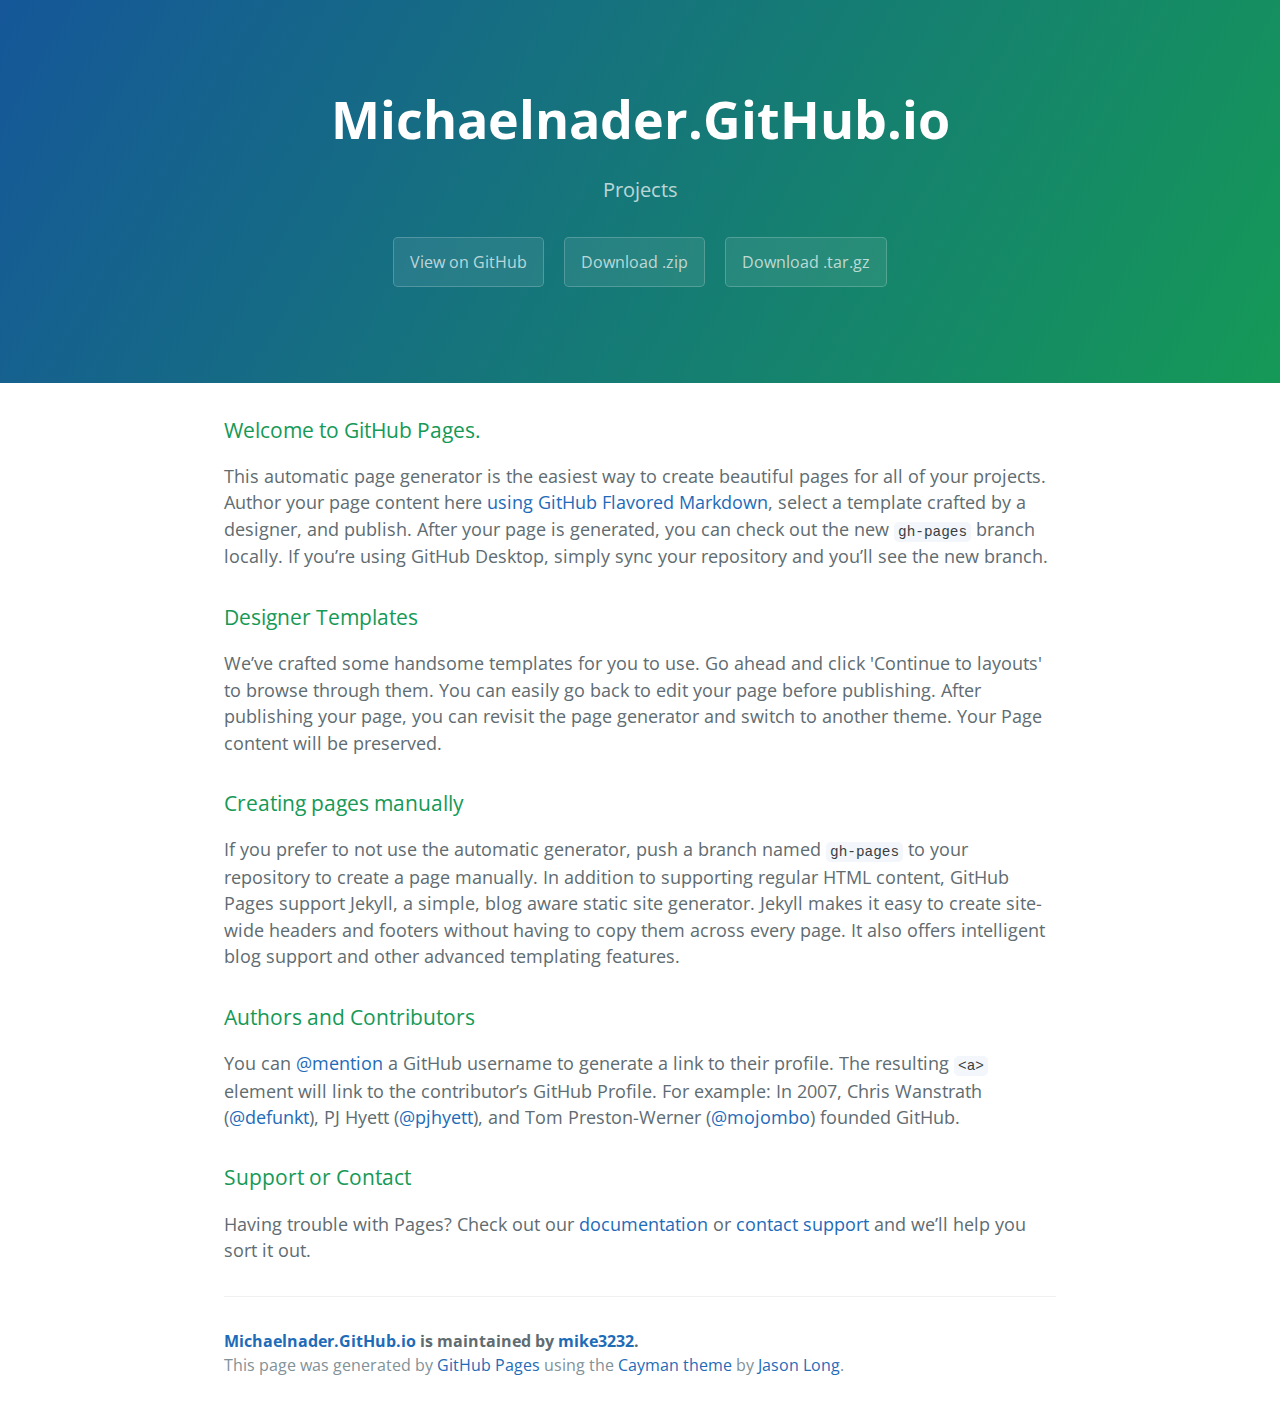
<file: index.html>
<!DOCTYPE html>
<html lang="en-us">
  <head>
    <meta charset="UTF-8">
    <title>Michaelnader.GitHub.io by mike3232</title>
    <meta name="viewport" content="width=device-width, initial-scale=1">
    <link rel="stylesheet" type="text/css" href="stylesheets/normalize.css" media="screen">
    <link href='https://fonts.googleapis.com/css?family=Open+Sans:400,700' rel='stylesheet' type='text/css'>
    <link rel="stylesheet" type="text/css" href="stylesheets/stylesheet.css" media="screen">
    <link rel="stylesheet" type="text/css" href="stylesheets/github-light.css" media="screen">
  </head>
  <body>
    <section class="page-header">
      <h1 class="project-name">Michaelnader.GitHub.io</h1>
      <h2 class="project-tagline">Projects</h2>
      <a href="https://github.com/mike3232/michaelnader.github.io" class="btn">View on GitHub</a>
      <a href="https://github.com/mike3232/michaelnader.github.io/zipball/master" class="btn">Download .zip</a>
      <a href="https://github.com/mike3232/michaelnader.github.io/tarball/master" class="btn">Download .tar.gz</a>
    </section>

    <section class="main-content">
      <h3>
<a id="welcome-to-github-pages" class="anchor" href="#welcome-to-github-pages" aria-hidden="true"><span aria-hidden="true" class="octicon octicon-link"></span></a>Welcome to GitHub Pages.</h3>

<p>This automatic page generator is the easiest way to create beautiful pages for all of your projects. Author your page content here <a href="https://guides.github.com/features/mastering-markdown/">using GitHub Flavored Markdown</a>, select a template crafted by a designer, and publish. After your page is generated, you can check out the new <code>gh-pages</code> branch locally. If you’re using GitHub Desktop, simply sync your repository and you’ll see the new branch.</p>

<h3>
<a id="designer-templates" class="anchor" href="#designer-templates" aria-hidden="true"><span aria-hidden="true" class="octicon octicon-link"></span></a>Designer Templates</h3>

<p>We’ve crafted some handsome templates for you to use. Go ahead and click 'Continue to layouts' to browse through them. You can easily go back to edit your page before publishing. After publishing your page, you can revisit the page generator and switch to another theme. Your Page content will be preserved.</p>

<h3>
<a id="creating-pages-manually" class="anchor" href="#creating-pages-manually" aria-hidden="true"><span aria-hidden="true" class="octicon octicon-link"></span></a>Creating pages manually</h3>

<p>If you prefer to not use the automatic generator, push a branch named <code>gh-pages</code> to your repository to create a page manually. In addition to supporting regular HTML content, GitHub Pages support Jekyll, a simple, blog aware static site generator. Jekyll makes it easy to create site-wide headers and footers without having to copy them across every page. It also offers intelligent blog support and other advanced templating features.</p>

<h3>
<a id="authors-and-contributors" class="anchor" href="#authors-and-contributors" aria-hidden="true"><span aria-hidden="true" class="octicon octicon-link"></span></a>Authors and Contributors</h3>

<p>You can <a href="https://help.github.com/articles/basic-writing-and-formatting-syntax/#mentioning-users-and-teams" class="user-mention">@mention</a> a GitHub username to generate a link to their profile. The resulting <code>&lt;a&gt;</code> element will link to the contributor’s GitHub Profile. For example: In 2007, Chris Wanstrath (<a href="https://github.com/defunkt" class="user-mention">@defunkt</a>), PJ Hyett (<a href="https://github.com/pjhyett" class="user-mention">@pjhyett</a>), and Tom Preston-Werner (<a href="https://github.com/mojombo" class="user-mention">@mojombo</a>) founded GitHub.</p>

<h3>
<a id="support-or-contact" class="anchor" href="#support-or-contact" aria-hidden="true"><span aria-hidden="true" class="octicon octicon-link"></span></a>Support or Contact</h3>

<p>Having trouble with Pages? Check out our <a href="https://help.github.com/pages">documentation</a> or <a href="https://github.com/contact">contact support</a> and we’ll help you sort it out.</p>

      <footer class="site-footer">
        <span class="site-footer-owner"><a href="https://github.com/mike3232/michaelnader.github.io">Michaelnader.GitHub.io</a> is maintained by <a href="https://github.com/mike3232">mike3232</a>.</span>

        <span class="site-footer-credits">This page was generated by <a href="https://pages.github.com">GitHub Pages</a> using the <a href="https://github.com/jasonlong/cayman-theme">Cayman theme</a> by <a href="https://twitter.com/jasonlong">Jason Long</a>.</span>
      </footer>

    </section>

  
  </body>
</html>
</file>
<file: stylesheets/stylesheet.css>
* {
  box-sizing: border-box; }

body {
  padding: 0;
  margin: 0;
  font-family: "Open Sans", "Helvetica Neue", Helvetica, Arial, sans-serif;
  font-size: 16px;
  line-height: 1.5;
  color: #606c71; }

a {
  color: #1e6bb8;
  text-decoration: none; }
  a:hover {
    text-decoration: underline; }

.btn {
  display: inline-block;
  margin-bottom: 1rem;
  color: rgba(255, 255, 255, 0.7);
  background-color: rgba(255, 255, 255, 0.08);
  border-color: rgba(255, 255, 255, 0.2);
  border-style: solid;
  border-width: 1px;
  border-radius: 0.3rem;
  transition: color 0.2s, background-color 0.2s, border-color 0.2s; }
  .btn + .btn {
    margin-left: 1rem; }

.btn:hover {
  color: rgba(255, 255, 255, 0.8);
  text-decoration: none;
  background-color: rgba(255, 255, 255, 0.2);
  border-color: rgba(255, 255, 255, 0.3); }

@media screen and (min-width: 64em) {
  .btn {
    padding: 0.75rem 1rem; } }

@media screen and (min-width: 42em) and (max-width: 64em) {
  .btn {
    padding: 0.6rem 0.9rem;
    font-size: 0.9rem; } }

@media screen and (max-width: 42em) {
  .btn {
    display: block;
    width: 100%;
    padding: 0.75rem;
    font-size: 0.9rem; }
    .btn + .btn {
      margin-top: 1rem;
      margin-left: 0; } }

.page-header {
  color: #fff;
  text-align: center;
  background-color: #159957;
  background-image: linear-gradient(120deg, #155799, #159957); }

@media screen and (min-width: 64em) {
  .page-header {
    padding: 5rem 6rem; } }

@media screen and (min-width: 42em) and (max-width: 64em) {
  .page-header {
    padding: 3rem 4rem; } }

@media screen and (max-width: 42em) {
  .page-header {
    padding: 2rem 1rem; } }

.project-name {
  margin-top: 0;
  margin-bottom: 0.1rem; }

@media screen and (min-width: 64em) {
  .project-name {
    font-size: 3.25rem; } }

@media screen and (min-width: 42em) and (max-width: 64em) {
  .project-name {
    font-size: 2.25rem; } }

@media screen and (max-width: 42em) {
  .project-name {
    font-size: 1.75rem; } }

.project-tagline {
  margin-bottom: 2rem;
  font-weight: normal;
  opacity: 0.7; }

@media screen and (min-width: 64em) {
  .project-tagline {
    font-size: 1.25rem; } }

@media screen and (min-width: 42em) and (max-width: 64em) {
  .project-tagline {
    font-size: 1.15rem; } }

@media screen and (max-width: 42em) {
  .project-tagline {
    font-size: 1rem; } }

.main-content :first-child {
  margin-top: 0; }
.main-content img {
  max-width: 100%; }
.main-content h1, .main-content h2, .main-content h3, .main-content h4, .main-content h5, .main-content h6 {
  margin-top: 2rem;
  margin-bottom: 1rem;
  font-weight: normal;
  color: #159957; }
.main-content p {
  margin-bottom: 1em; }
.main-content code {
  padding: 2px 4px;
  font-family: Consolas, "Liberation Mono", Menlo, Courier, monospace;
  font-size: 0.9rem;
  color: #383e41;
  background-color: #f3f6fa;
  border-radius: 0.3rem; }
.main-content pre {
  padding: 0.8rem;
  margin-top: 0;
  margin-bottom: 1rem;
  font: 1rem Consolas, "Liberation Mono", Menlo, Courier, monospace;
  color: #567482;
  word-wrap: normal;
  background-color: #f3f6fa;
  border: solid 1px #dce6f0;
  border-radius: 0.3rem; }
  .main-content pre > code {
    padding: 0;
    margin: 0;
    font-size: 0.9rem;
    color: #567482;
    word-break: normal;
    white-space: pre;
    background: transparent;
    border: 0; }
.main-content .highlight {
  margin-bottom: 1rem; }
  .main-content .highlight pre {
    margin-bottom: 0;
    word-break: normal; }
.main-content .highlight pre, .main-content pre {
  padding: 0.8rem;
  overflow: auto;
  font-size: 0.9rem;
  line-height: 1.45;
  border-radius: 0.3rem; }
.main-content pre code, .main-content pre tt {
  display: inline;
  max-width: initial;
  padding: 0;
  margin: 0;
  overflow: initial;
  line-height: inherit;
  word-wrap: normal;
  background-color: transparent;
  border: 0; }
  .main-content pre code:before, .main-content pre code:after, .main-content pre tt:before, .main-content pre tt:after {
    content: normal; }
.main-content ul, .main-content ol {
  margin-top: 0; }
.main-content blockquote {
  padding: 0 1rem;
  margin-left: 0;
  color: #819198;
  border-left: 0.3rem solid #dce6f0; }
  .main-content blockquote > :first-child {
    margin-top: 0; }
  .main-content blockquote > :last-child {
    margin-bottom: 0; }
.main-content table {
  display: block;
  width: 100%;
  overflow: auto;
  word-break: normal;
  word-break: keep-all; }
  .main-content table th {
    font-weight: bold; }
  .main-content table th, .main-content table td {
    padding: 0.5rem 1rem;
    border: 1px solid #e9ebec; }
.main-content dl {
  padding: 0; }
  .main-content dl dt {
    padding: 0;
    margin-top: 1rem;
    font-size: 1rem;
    font-weight: bold; }
  .main-content dl dd {
    padding: 0;
    margin-bottom: 1rem; }
.main-content hr {
  height: 2px;
  padding: 0;
  margin: 1rem 0;
  background-color: #eff0f1;
  border: 0; }

@media screen and (min-width: 64em) {
  .main-content {
    max-width: 64rem;
    padding: 2rem 6rem;
    margin: 0 auto;
    font-size: 1.1rem; } }

@media screen and (min-width: 42em) and (max-width: 64em) {
  .main-content {
    padding: 2rem 4rem;
    font-size: 1.1rem; } }

@media screen and (max-width: 42em) {
  .main-content {
    padding: 2rem 1rem;
    font-size: 1rem; } }

.site-footer {
  padding-top: 2rem;
  margin-top: 2rem;
  border-top: solid 1px #eff0f1; }

.site-footer-owner {
  display: block;
  font-weight: bold; }

.site-footer-credits {
  color: #819198; }

@media screen and (min-width: 64em) {
  .site-footer {
    font-size: 1rem; } }

@media screen and (min-width: 42em) and (max-width: 64em) {
  .site-footer {
    font-size: 1rem; } }

@media screen and (max-width: 42em) {
  .site-footer {
    font-size: 0.9rem; } }
</file>
<file: stylesheets/github-light.css>
/*
The MIT License (MIT)

Copyright (c) 2015 GitHub, Inc.

Permission is hereby granted, free of charge, to any person obtaining a copy
of this software and associated documentation files (the "Software"), to deal
in the Software without restriction, including without limitation the rights
to use, copy, modify, merge, publish, distribute, sublicense, and/or sell
copies of the Software, and to permit persons to whom the Software is
furnished to do so, subject to the following conditions:

The above copyright notice and this permission notice shall be included in all
copies or substantial portions of the Software.

THE SOFTWARE IS PROVIDED "AS IS", WITHOUT WARRANTY OF ANY KIND, EXPRESS OR
IMPLIED, INCLUDING BUT NOT LIMITED TO THE WARRANTIES OF MERCHANTABILITY,
FITNESS FOR A PARTICULAR PURPOSE AND NONINFRINGEMENT. IN NO EVENT SHALL THE
AUTHORS OR COPYRIGHT HOLDERS BE LIABLE FOR ANY CLAIM, DAMAGES OR OTHER
LIABILITY, WHETHER IN AN ACTION OF CONTRACT, TORT OR OTHERWISE, ARISING FROM,
OUT OF OR IN CONNECTION WITH THE SOFTWARE OR THE USE OR OTHER DEALINGS IN THE
SOFTWARE.

*/

.pl-c /* comment */ {
  color: #969896;
}

.pl-c1      /* constant, markup.raw, meta.diff.header, meta.module-reference, meta.property-name, support, support.constant, support.variable, variable.other.constant */,
.pl-s .pl-v /* string variable */ {
  color: #0086b3;
}

.pl-e  /* entity */,
.pl-en /* entity.name */ {
  color: #795da3;
}

.pl-s .pl-s1 /* string source */,
.pl-smi      /* storage.modifier.import, storage.modifier.package, storage.type.java, variable.other, variable.parameter.function */ {
  color: #333;
}

.pl-ent /* entity.name.tag */ {
  color: #63a35c;
}

.pl-k /* keyword, storage, storage.type */ {
  color: #a71d5d;
}

.pl-pds              /* punctuation.definition.string, string.regexp.character-class */,
.pl-s                /* string */,
.pl-s .pl-pse .pl-s1 /* string punctuation.section.embedded source */,
.pl-sr               /* string.regexp */,
.pl-sr .pl-cce       /* string.regexp constant.character.escape */,
.pl-sr .pl-sra       /* string.regexp string.regexp.arbitrary-repitition */,
.pl-sr .pl-sre       /* string.regexp source.ruby.embedded */ {
  color: #183691;
}

.pl-v /* variable */ {
  color: #ed6a43;
}

.pl-id /* invalid.deprecated */ {
  color: #b52a1d;
}

.pl-ii /* invalid.illegal */ {
  background-color: #b52a1d;
  color: #f8f8f8;
}

.pl-sr .pl-cce /* string.regexp constant.character.escape */ {
  color: #63a35c;
  font-weight: bold;
}

.pl-ml /* markup.list */ {
  color: #693a17;
}

.pl-mh        /* markup.heading */,
.pl-mh .pl-en /* markup.heading entity.name */,
.pl-ms        /* meta.separator */ {
  color: #1d3e81;
  font-weight: bold;
}

.pl-mq /* markup.quote */ {
  color: #008080;
}

.pl-mi /* markup.italic */ {
  color: #333;
  font-style: italic;
}

.pl-mb /* markup.bold */ {
  color: #333;
  font-weight: bold;
}

.pl-md /* markup.deleted, meta.diff.header.from-file */ {
  background-color: #ffecec;
  color: #bd2c00;
}

.pl-mi1 /* markup.inserted, meta.diff.header.to-file */ {
  background-color: #eaffea;
  color: #55a532;
}

.pl-mdr /* meta.diff.range */ {
  color: #795da3;
  font-weight: bold;
}

.pl-mo /* meta.output */ {
  color: #1d3e81;
}
</file>
